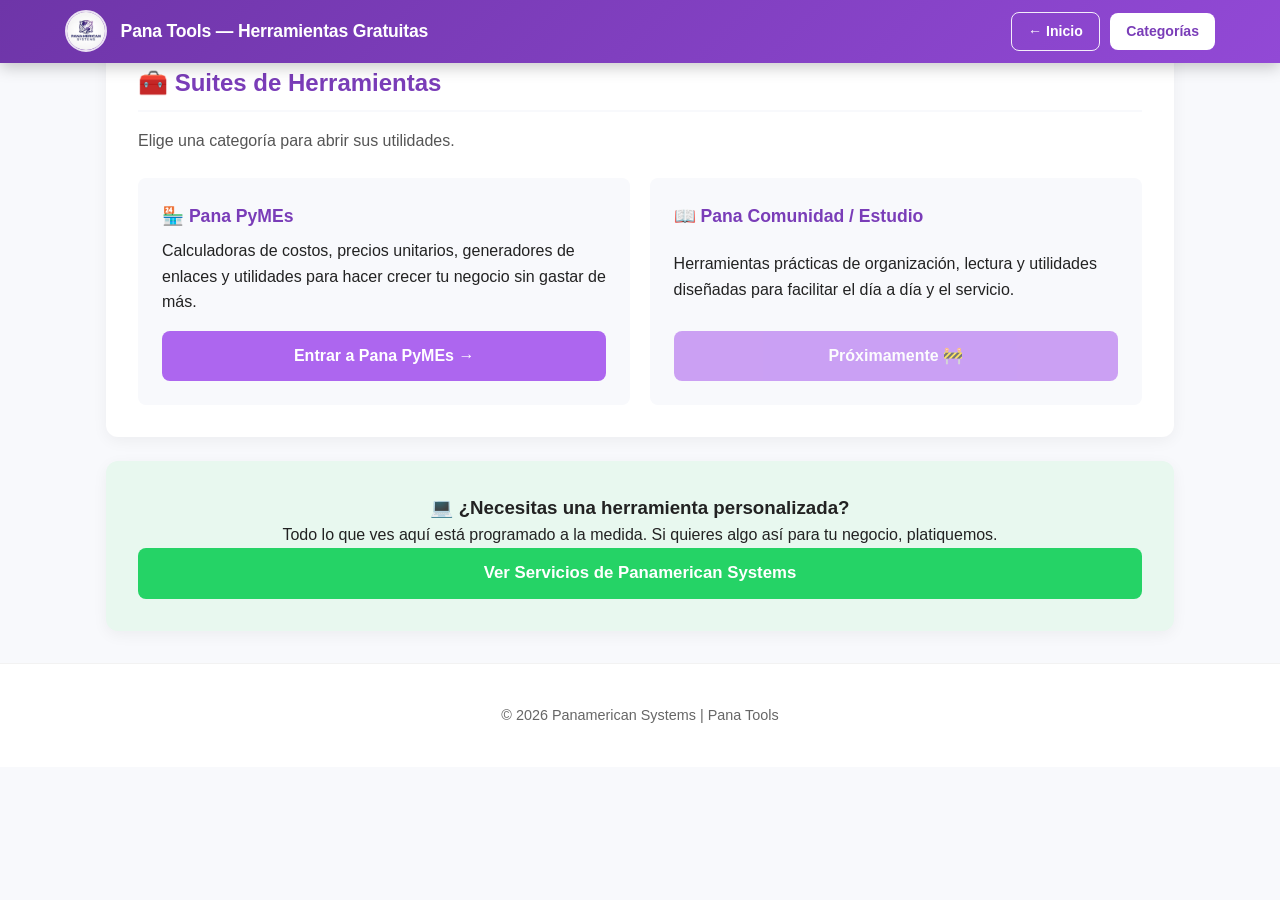
<file: pana_tools/index.html>
<!DOCTYPE html>
<html lang="es">
<head>
    <meta charset="UTF-8">
    <meta name="viewport" content="width=device-width, initial-scale=1.0">
    <title>Pana Tools | Centro de Herramientas by Panamerican Systems</title>
    <meta name="description" content="Herramientas web gratuitas, directas y sin registro creadas por Panamerican Systems.">
    <meta name="theme-color" content="#7a3db8">
    
    <link rel="icon" type="image/jpeg" href="../images/logo-panamerican-systems.jpeg">
    <link rel="stylesheet" href="../css/styles.css">
</head>
<body>

    <!-- Ya nace compacto y estático arriba -->
    <header>
    <nav class="top-navbar is-visible">
        <div class="navbar-container">
            <!-- Izquierda: Logo + Frase/Título -->
            <a href="../index.html" class="navbar-brand">
                <img src="../images/logo-panamerican-systems.jpeg" alt="Logo Panamerican Systems" class="navbar-logo">
                <span class="navbar-title">Pana Tools — Herramientas Gratuitas</span>
            </a>

            <!-- Derecha: Opciones -->
            <div class="navbar-links">
                <a href="../index.html" class="nav-btn-outline">← Inicio</a>
                <a href="#suites" class="nav-btn-solid">Categorías</a>
            </div>
        </div>
    </nav>
    </header>

    <main class="main-container">

        <section id="suites" class="card-section">
            <div class="card">
                <h2>🧰 Suites de Herramientas</h2>
                <p class="section-desc">Elige una categoría para abrir sus utilidades.</p>
                
                <div class="solutions-grid">
                    
                    <div class="solution-card">
                        <h3>🏪 Pana PyMEs</h3>
                        <p>Calculadoras de costos, precios unitarios, generadores de enlaces y utilidades para hacer crecer tu negocio sin gastar de más.</p>
                        <a href="pana_pymes/index.html" class="btn-link">Entrar a Pana PyMEs →</a>
                    </div>

                    <div class="solution-card">
                        <h3>📖 Pana Comunidad / Estudio</h3>
                        <p>Herramientas prácticas de organización, lectura y utilidades diseñadas para facilitar el día a día y el servicio.</p>
                        <a href="#" class="btn-link" style="opacity: 0.6; pointer-events: none;">Próximamente 🚧</a>
                    </div>

                </div>
            </div>
        </section>

        <section class="card-section">
            <div class="card cta-card">
                <h3>💻 ¿Necesitas una herramienta personalizada?</h3>
                <p>Todo lo que ves aquí está programado a la medida. Si quieres algo así para tu negocio, platiquemos.</p>
                <a href="../index.html#servicios" class="btn-whatsapp">Ver Servicios de Panamerican Systems</a>
            </div>
        </section>

    </main>

    <footer>
        <div class="footer-content">
            <p>© 2026 Panamerican Systems | Pana Tools</p>
        </div>
    </footer>

</body>
</html>
</file>
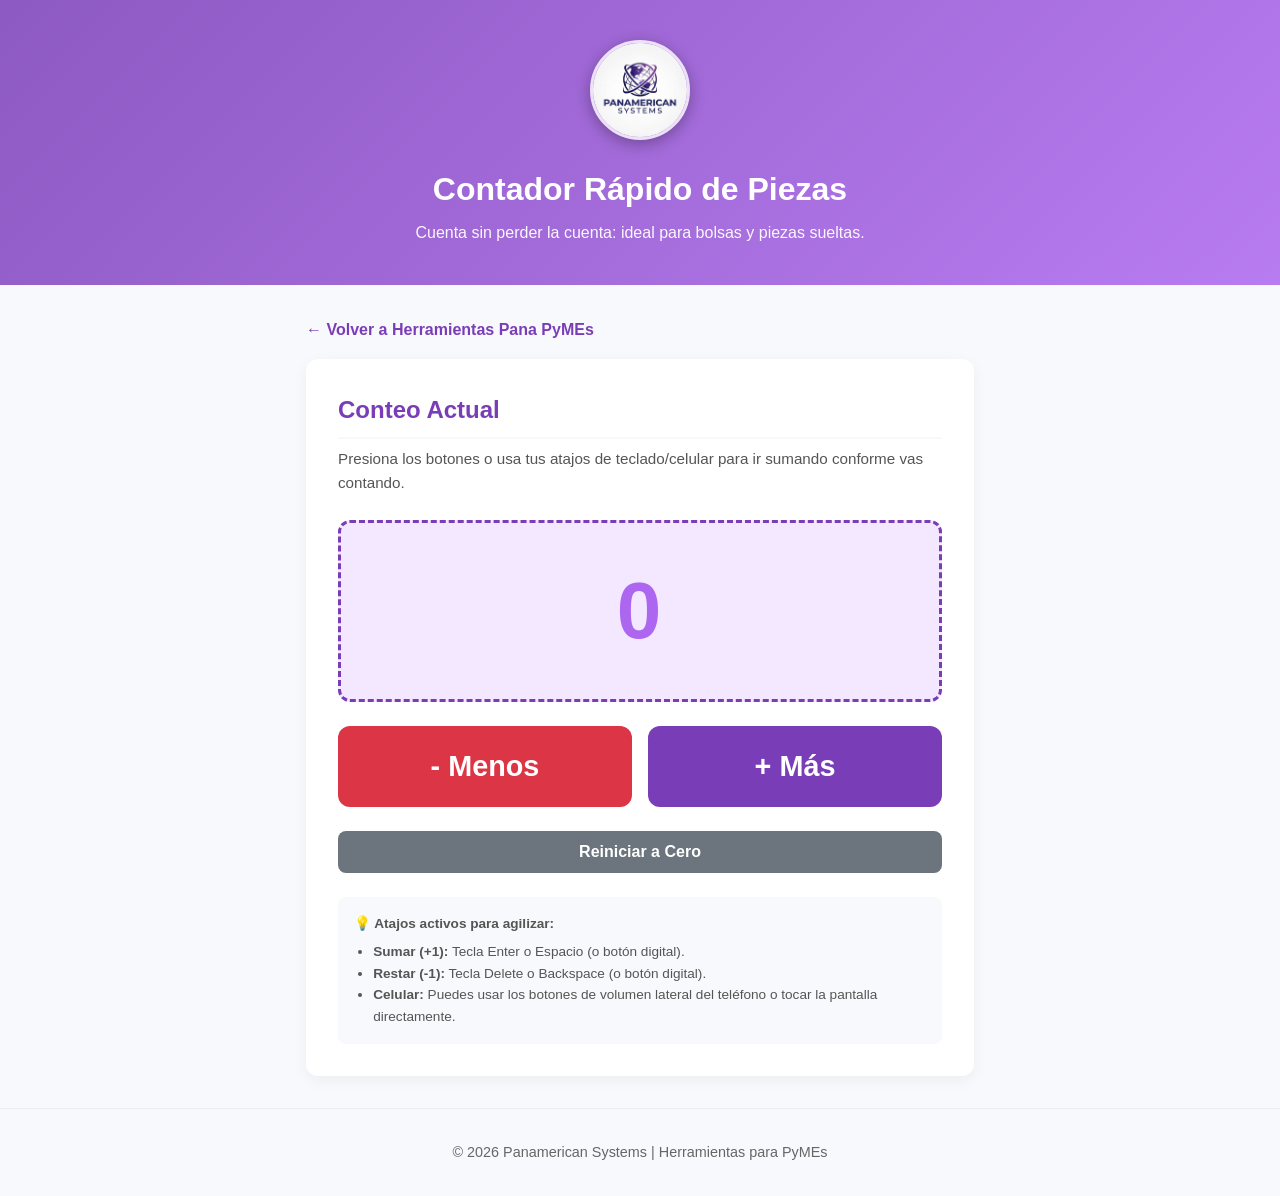
<file: pana_tools/pana_pymes/counter/index.html>
<!DOCTYPE html>
<html lang="es">
<head>
    <meta charset="UTF-8">
    <meta name="viewport" content="width=device-width, initial-scale=1.0">
    <title>Contador Rápido de Mostrador | Panamerican Systems</title>
    
    <!-- Meta SEO y configuración -->
    <meta name="description" content="Contador rápido de piezas sueltas para mostrador con soporte de teclado y botones físicos para PyMEs.">
    
    <!-- Estilos corporativos integrados directamente -->
    <style>
        :root {
            --primary-color: #ad66ef;
            --secondary-color: #7a3db8;
            --bg-color: #f8f9fc;
            --card-bg: #ffffff;
            --text-color: #222222;
            --whatsapp-color: #25d366;
            --border-radius: 12px;
        }

        * {
            box-sizing: border-box;
            margin: 0;
            padding: 0;
            font-family: 'Segoe UI', Tahoma, Geneva, Verdana, sans-serif;
        }

        body {
            background-color: var(--bg-color);
            color: var(--text-color);
            line-height: 1.6;
            overflow-x: hidden; 
        }

        .hero-header {
            background: linear-gradient(135deg, rgba(122, 61, 184, 0.85), rgba(173, 102, 239, 0.85));
            color: #ffffff;
            padding: 2.5rem 1rem;
            text-align: center;
        }

        .logo-container {
            margin-bottom: 1rem;
        }

        .company-logo {
            width: 100px;
            height: 100px;
            object-fit: cover;
            border-radius: 50%;
            border: 3px solid rgba(255, 255, 255, 0.8);
            box-shadow: 0 4px 15px rgba(0, 0, 0, 0.3);
        }

        .hero-header h1 {
            font-size: 2rem;
            margin-bottom: 0.3rem;
        }

        .subtitle {
            font-size: 1rem;
            opacity: 0.95;
        }

        .main-container {
            max-width: 700px;
            margin: 2rem auto;
            padding: 0 1rem;
        }

        .card {
            background: var(--card-bg);
            border-radius: var(--border-radius);
            padding: 2rem;
            margin-bottom: 1.5rem;
            box-shadow: 0 4px 15px rgba(0,0,0,0.05);
            text-align: center;
        }

        .card h2 {
            color: var(--secondary-color);
            margin-bottom: 0.5rem;
            border-bottom: 2px solid var(--bg-color);
            padding-bottom: 0.5rem;
            text-align: left;
        }

        .section-desc {
            color: #555;
            margin-bottom: 1.5rem;
            text-align: left;
            font-size: 0.95rem;
        }

        /* Pantalla del Contador */
        .counter-display {
            font-size: 5rem;
            font-weight: bold;
            color: var(--primary-color);
            background: #f3e8ff;
            border: 3px dashed var(--secondary-color);
            border-radius: var(--border-radius);
            padding: 1.5rem;
            margin: 1.5rem 0;
            letter-spacing: 2px;
        }

        /* Botones Grandes de Control */
        .counter-controls {
            display: grid;
            grid-template-columns: 1fr 1fr;
            gap: 1rem;
            margin-bottom: 1.5rem;
        }

        .btn-counter {
            padding: 1.5rem;
            font-size: 1.8rem;
            font-weight: bold;
            border: none;
            border-radius: var(--border-radius);
            cursor: pointer;
            color: white;
            transition: opacity 0.2s ease, transform 0.1s ease;
        }

        .btn-counter:active {
            transform: scale(0.98);
        }

        .btn-plus {
            background-color: var(--secondary-color);
        }

        .btn-minus {
            background-color: #dc3545;
        }

        .btn-counter:hover {
            opacity: 0.9;
        }

        .btn-reset {
            background-color: #6c757d;
            color: white;
            border: none;
            padding: 0.75rem 1.5rem;
            border-radius: 8px;
            font-weight: bold;
            cursor: pointer;
            width: 100%;
            font-size: 1rem;
        }

        .instructions-box {
            background: var(--bg-color);
            padding: 1rem;
            border-radius: 8px;
            text-align: left;
            font-size: 0.85rem;
            color: #555;
            margin-top: 1.5rem;
        }

        .instructions-box ul {
            padding-left: 1.2rem;
            margin-top: 0.4rem;
        }

        .back-link {
            display: inline-block;
            margin-bottom: 1rem;
            color: var(--secondary-color);
            text-decoration: none;
            font-weight: 600;
        }

        .back-link:hover {
            text-decoration: underline;
        }

        footer {
            text-align: center;
            padding: 2rem 1rem;
            color: #666;
            font-size: 0.9rem;
            border-top: 1px solid rgba(0, 0, 0, 0.05);
            margin-top: 2rem;
        }

        /* Modal personalizado */
        .custom-modal-overlay {
            position: fixed;
            top: 0; left: 0; width: 100%; height: 100%;
            background: rgba(0, 0, 0, 0.5);
            display: flex; justify-content: center; align-items: center;
            z-index: 1000; opacity: 0; visibility: hidden;
            transition: opacity 0.3s ease, visibility 0.3s ease;
        }
        .custom-modal-overlay.active { opacity: 1; visibility: visible; }
        .custom-modal {
            background: var(--card-bg); padding: 2rem;
            border-radius: var(--border-radius); max-width: 350px; width: 90%;
            text-align: center; box-shadow: 0 10px 25px rgba(0,0,0,0.15);
        }
        .custom-modal h3 { color: var(--secondary-color); margin-bottom: 0.5rem; }
        .custom-modal p { color: #555; margin-bottom: 1.2rem; }
        .custom-modal button {
            background: var(--secondary-color); color: white; border: none;
            padding: 0.6rem 1.5rem; border-radius: 8px; font-weight: bold; cursor: pointer; width: 100%;
        }
    </style>
</head>
<body>

    <header class="hero-header">
        <div class="header-container">
            <div class="logo-container">
                <img src="../../../images/logo-panamerican-systems.jpeg" alt="Logo de Panamerican Systems" class="company-logo" onerror="this.style.display='none'">
            </div>
            <h1>Contador Rápido de Piezas</h1>
            <p class="subtitle">Cuenta sin perder la cuenta: ideal para bolsas y piezas sueltas.</p>
        </div>
    </header>

    <main class="main-container">
        <a href="../index.html" class="back-link">← Volver a Herramientas Pana PyMEs</a>

        <div class="card">
            <h2>Conteo Actual</h2>
            <p class="section-desc">Presiona los botones o usa tus atajos de teclado/celular para ir sumando conforme vas contando.</p>

            <!-- Pantalla del contador -->
            <div class="counter-display" id="counterDisplay">0</div>

            <!-- Botones digitales -->
            <div class="counter-controls">
                <button type="button" id="minusBtn" class="btn-counter btn-minus">- Menos</button>
                <button type="button" id="plusBtn" class="btn-counter btn-plus">+ Más</button>
            </div>

            <button type="button" id="resetBtn" class="btn-reset">Reiniciar a Cero</button>

            <!-- Guía rápida de atajos -->
            <div class="instructions-box">
                <strong>💡 Atajos activos para agilizar:</strong>
                <ul>
                    <li><strong>Sumar (+1):</strong> Tecla <code>Enter</code> o <code>Espacio</code> (o botón digital).</li>
                    <li><strong>Restar (-1):</strong> Tecla <code>Delete</code> o <code>Backspace</code> (o botón digital).</li>
                    <li><strong>Celular:</strong> Puedes usar los botones de volumen lateral del teléfono o tocar la pantalla directamente.</li>
                </ul>
            </div>
        </div>
    </main>

    <!-- Modal de alerta -->
    <div id="customAlertModal" class="custom-modal-overlay">
        <div class="custom-modal">
            <h3>Aviso</h3>
            <p id="customAlertMessage">Mensaje</p>
            <button type="button" id="closeCustomModal">Entendido</button>
        </div>
    </div>

    <footer>
        <p>© <span id="currentYear"></span> Panamerican Systems | Herramientas para PyMEs</p>
    </footer>

    <!-- Lógica del Contador -->
    <script>
        document.getElementById('currentYear').textContent = new Date().getFullYear();

        let count = 0;
        const counterDisplay = document.getElementById('counterDisplay');
        const plusBtn = document.getElementById('plusBtn');
        const minusBtn = document.getElementById('minusBtn');
        const resetBtn = document.getElementById('resetBtn');

        const modal = document.getElementById('customAlertModal');
        const alertMsg = document.getElementById('customAlertMessage');
        const closeModal = document.getElementById('closeCustomModal');

        function showAlert(msg) {
            alertMsg.textContent = msg;
            modal.classList.add('active');
        }
        closeModal.addEventListener('click', () => modal.classList.remove('active'));

        function updateDisplay() {
            counterDisplay.textContent = count;
        }

        function increment() {
            count++;
            updateDisplay();
        }

        function decrement() {
            if (count > 0) {
                count--;
                updateDisplay();
            } else {
                showAlert('El contador ya está en cero.');
            }
        }

        function resetCounter() {
            if (count === 0) return;
            if (confirm('¿Deseas reiniciar el contador a 0?')) {
                count = 0;
                updateDisplay();
            }
        }

        // Eventos de botones digitales
        plusBtn.addEventListener('click', increment);
        minusBtn.addEventListener('click', decrement);
        resetBtn.addEventListener('click', resetCounter);

        // Atajos de teclado (Enter/Espacio para sumar, Delete/Backspace para restar)
        document.addEventListener('keydown', function(e) {
            // Evitar que actúe si está enfocado en algún input raro (aunque no hay)
            if (e.key === 'Enter' || e.key === ' ') {
                e.preventDefault();
                increment();
            } else if (e.key === 'Backspace' || e.key === 'Delete') {
                e.preventDefault();
                decrement();
            }
        });

        // Soporte experimental para teclas de volumen en algunos navegadores móviles
        window.addEventListener('keydown', function(e) {
            if (e.key === 'AudioVolumeUp' || e.keyCode === 175) {
                e.preventDefault();
                increment();
            } else if (e.key === 'AudioVolumeDown' || e.keyCode === 176) {
                e.preventDefault();
                decrement();
            }
        });
    </script>
</body>
</html>
</file>
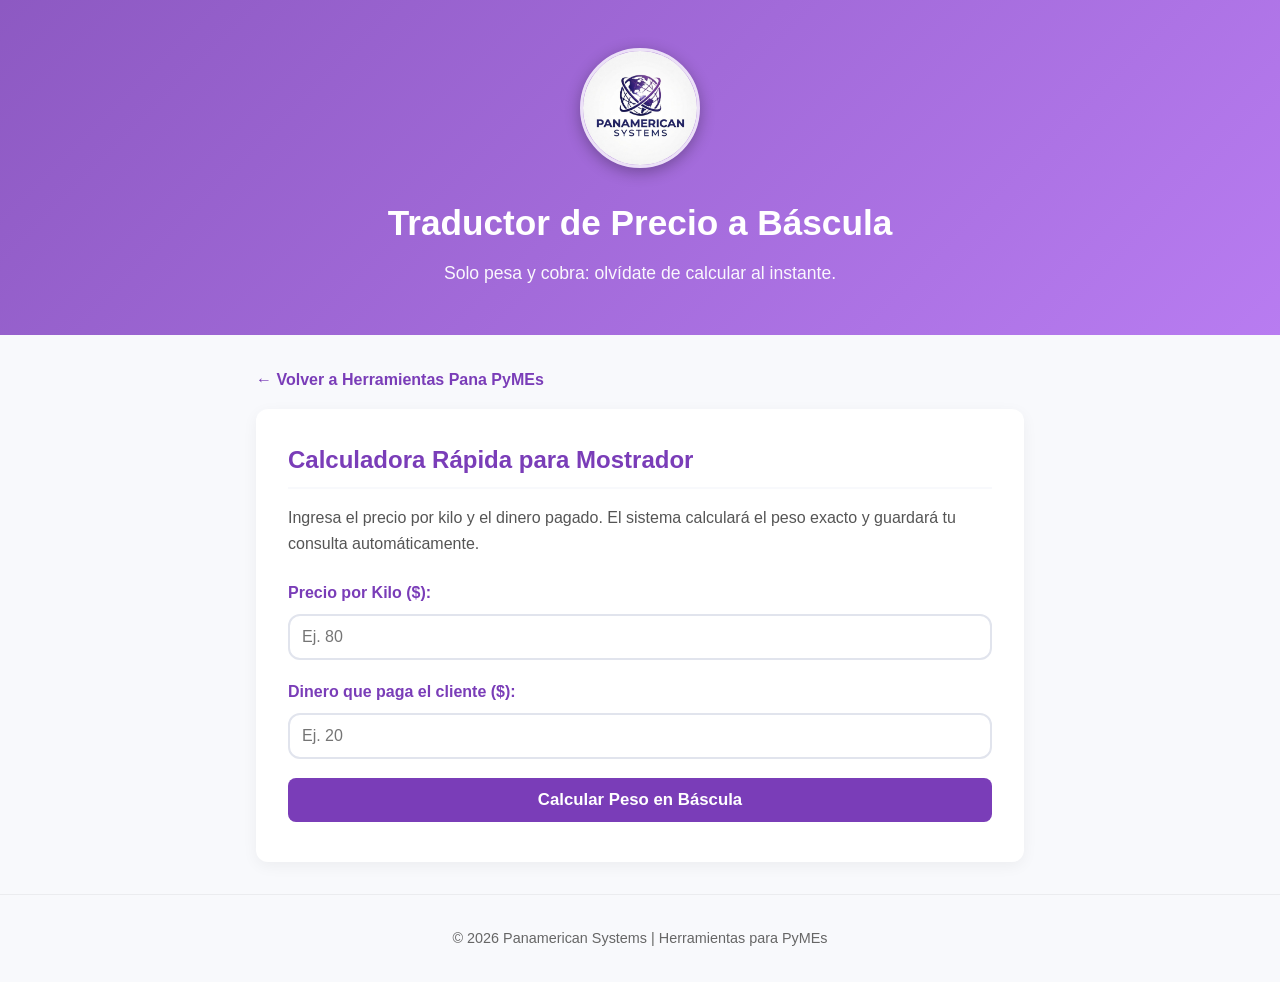
<file: pana_tools/pana_pymes/precio_peso/index.html>
<!DOCTYPE html>
<html lang="es">
<head>
    <meta charset="UTF-8">
    <meta name="viewport" content="width=device-width, initial-scale=1.0">
    <title>Traductor de Precio a Báscula | Panamerican Systems</title>
    
    <!-- Meta SEO y configuración -->
    <meta name="description" content="Traduce el dinero que te pagan al peso exacto en la báscula de forma rápida y sin complicaciones para tu negocio.">
    
    <!-- Estilos corporativos integrados directamente -->
    <style>
        :root {
            --primary-color: #ad66ef;
            --secondary-color: #7a3db8;
            --bg-color: #f8f9fc;
            --card-bg: #ffffff;
            --text-color: #222222;
            --whatsapp-color: #25d366;
            --border-radius: 12px;
        }

        /* Corrección aplicada aquí: selector universal con asterisco (*) */
        * {
            box-sizing: border-box;
            margin: 0;
            padding: 0;
            font-family: 'Segoe UI', Tahoma, Geneva, Verdana, sans-serif;
        }

        body {
            background-color: var(--bg-color);
            color: var(--text-color);
            line-height: 1.6;
            overflow-x: hidden; 
        }

        .hero-header {
            background: linear-gradient(135deg, rgba(122, 61, 184, 0.85), rgba(173, 102, 239, 0.85));
            color: #ffffff;
            padding: 3rem 1rem;
            text-align: center;
        }

        .logo-container {
            margin-bottom: 1.2rem;
        }

        .company-logo {
            width: 120px;
            height: 120px;
            object-fit: cover;
            border-radius: 50%;
            border: 3px solid rgba(255, 255, 255, 0.8);
            box-shadow: 0 4px 15px rgba(0, 0, 0, 0.3);
        }

        .hero-header h1 {
            font-size: 2.2rem;
            margin-bottom: 0.5rem;
        }

        .subtitle {
            font-size: 1.1rem;
            opacity: 0.95;
        }

        .main-container {
            max-width: 800px;
            margin: 2rem auto;
            padding: 0 1rem;
        }

        .card {
            background: var(--card-bg);
            border-radius: var(--border-radius);
            padding: 2rem;
            margin-bottom: 1.5rem;
            box-shadow: 0 4px 15px rgba(0,0,0,0.05);
        }

        .card h2 {
            color: var(--secondary-color);
            margin-bottom: 1rem;
            border-bottom: 2px solid var(--bg-color);
            padding-bottom: 0.5rem;
        }

        .section-desc {
            color: #555;
            margin-bottom: 1.5rem;
        }

        .form-group {
            margin-bottom: 1.2rem;
        }

        .form-group label {
            display: block;
            font-weight: 600;
            margin-bottom: 0.5rem;
            color: var(--secondary-color);
        }

        .form-group input {
            width: 100%;
            padding: 0.75rem;
            border: 2px solid #e1e4ed;
            border-radius: var(--border-radius);
            font-size: 1rem;
            outline: none;
            transition: border-color 0.3s ease;
        }

        .form-group input:focus {
            border-color: var(--primary-color);
        }

        .btn-primary {
            display: inline-block;
            padding: 0.75rem 1.5rem;
            border-radius: 8px;
            text-decoration: none;
            font-weight: bold;
            text-align: center;
            background: var(--secondary-color);
            color: #ffffff;
            width: 100%;
            border: none;
            cursor: pointer;
            font-size: 1.05rem;
            transition: opacity 0.3s ease;
            margin-bottom: 0.5rem;
        }

        .btn-secondary {
            background: #6c757d;
        }

        .btn-danger {
            background: #dc3545;
            font-size: 0.9rem;
            padding: 0.5rem 1rem;
            width: auto;
            margin-top: 1rem;
        }

        .btn-primary:hover, .btn-danger:hover {
            opacity: 0.9;
        }

        .result-box {
            background: #f3e8ff;
            border: 2px dashed var(--secondary-color);
            border-radius: var(--border-radius);
            padding: 1.5rem;
            text-align: center;
            margin-top: 1.5rem;
        }

        .result-box h3 {
            color: var(--secondary-color);
            font-size: 1.3rem;
            margin-bottom: 0.5rem;
        }

        .weight-range {
            font-size: 2.2rem;
            font-weight: bold;
            color: var(--primary-color);
            margin: 0.5rem 0;
        }

        .result-details {
            font-size: 0.95rem;
            color: #555;
            margin-bottom: 1rem;
        }

        .history-list {
            list-style: none;
            margin-top: 1rem;
            max-height: 250px;
            overflow-y: auto;
        }

        .history-item {
            background: var(--bg-color);
            padding: 0.8rem;
            border-radius: 8px;
            margin-bottom: 0.5rem;
            display: flex;
            justify-content: space-between;
            align-items: center;
            font-size: 0.9rem;
        }

        .history-info strong {
            color: var(--secondary-color);
        }

        .back-link {
            display: inline-block;
            margin-bottom: 1rem;
            color: var(--secondary-color);
            text-decoration: none;
            font-weight: 600;
        }

        .back-link:hover {
            text-decoration: underline;
        }

        footer {
            text-align: center;
            padding: 2rem 1rem;
            color: #666;
            font-size: 0.9rem;
            border-top: 1px solid rgba(0, 0, 0, 0.05);
            margin-top: 2rem;
        }

        /* Estilos para el Modal de Alerta Personalizado */
        .custom-modal-overlay {
            position: fixed;
            top: 0;
            left: 0;
            width: 100%;
            height: 100%;
            background: rgba(0, 0, 0, 0.5);
            display: flex;
            justify-content: center;
            align-items: center;
            z-index: 1000;
            opacity: 0;
            visibility: hidden;
            transition: opacity 0.3s ease, visibility 0.3s ease;
        }
        .custom-modal-overlay.active {
            opacity: 1;
            visibility: visible;
        }
        .custom-modal {
            background: var(--card-bg);
            padding: 2rem;
            border-radius: var(--border-radius);
            max-width: 400px;
            width: 90%;
            text-align: center;
            box-shadow: 0 10px 25px rgba(0,0,0,0.15);
            transform: translateY(-20px);
            transition: transform 0.3s ease;
        }
        .custom-modal-overlay.active .custom-modal {
            transform: translateY(0);
        }
        .custom-modal h3 {
            color: var(--secondary-color);
            margin-bottom: 0.8rem;
            font-size: 1.3rem;
        }
        .custom-modal p {
            color: #555;
            margin-bottom: 1.5rem;
            font-size: 1rem;
        }
        .custom-modal button {
            background: var(--secondary-color);
            color: white;
            border: none;
            padding: 0.6rem 1.5rem;
            border-radius: 8px;
            font-weight: bold;
            cursor: pointer;
            width: 100%;
        }
    </style>
</head>
<body>

    <header class="hero-header">
        <div class="header-container">
            <div class="logo-container">
                <img src="../../../images/logo-panamerican-systems.jpeg" alt="Logo de Panamerican Systems" class="company-logo" onerror="this.style.display='none'">
            </div>
            <h1>Traductor de Precio a Báscula</h1>
            <p class="subtitle">Solo pesa y cobra: olvídate de calcular al instante.</p>
        </div>
    </header>

    <main class="main-container">
        <a href="../index.html" class="back-link">← Volver a Herramientas Pana PyMEs</a>

        <div class="card">
            <h2>Calculadora Rápida para Mostrador</h2>
            <p class="section-desc">Ingresa el precio por kilo y el dinero pagado. El sistema calculará el peso exacto y guardará tu consulta automáticamente.</p>

            <div class="form-group">
                <label for="pricePerKg">Precio por Kilo ($):</label>
                <input type="number" id="pricePerKg" placeholder="Ej. 80" step="0.5" inputmode="decimal">
            </div>

            <div class="form-group">
                <label for="moneyPaid">Dinero que paga el cliente ($):</label>
                <input type="number" id="moneyPaid" placeholder="Ej. 20" step="0.5" inputmode="decimal">
            </div>

            <button type="button" id="calculateBtn" class="btn-primary">Calcular Peso en Báscula</button>
            <button type="button" id="newQueryBtn" class="btn-primary btn-secondary" style="display: none;">Nueva Consulta</button>

            <!-- Caja de Resultados -->
            <div id="resultContainer" class="result-box" style="display: none;">
                <h3>Peso Ideal en Báscula</h3>
                <div class="weight-range" id="targetWeightDisplay">0 g</div>
                <div class="result-details" id="rangeDetailsDisplay"></div>
            </div>
        </div>

        <!-- Tarjeta de Historial -->
        <div class="card" id="historyCard" style="display: none;">
            <h2>Historial de Consultas Recientes</h2>
            <p class="section-desc">Tus cálculos anteriores almacenados en este dispositivo.</p>
            <ul class="history-list" id="historyList"></ul>
            <button type="button" id="clearHistoryBtn" class="btn-primary btn-danger">Limpiar Historial</button>
        </div>
    </main>

    <!-- Modal de Alerta Corporativo -->
    <div id="customAlertModal" class="custom-modal-overlay">
        <div class="custom-modal">
            <h3>Aviso Importante</h3>
            <p id="customAlertMessage">Mensaje aquí</p>
            <button type="button" id="closeCustomModal">Entendido</button>
        </div>
    </div>

    <footer>
        <p>© <span id="currentYear"></span> Panamerican Systems | Herramientas para PyMEs</p>
    </footer>

    <!-- Lógica con LocalStorage -->
    <script>
        document.getElementById('currentYear').textContent = new Date().getFullYear();

        const pricePerKgInput = document.getElementById('pricePerKg');
        const moneyPaidInput = document.getElementById('moneyPaid');
        const calculateBtn = document.getElementById('calculateBtn');
        const newQueryBtn = document.getElementById('newQueryBtn');
        const resultContainer = document.getElementById('resultContainer');
        const targetWeightDisplay = document.getElementById('targetWeightDisplay');
        const rangeDetailsDisplay = document.getElementById('rangeDetailsDisplay');
        
        const historyCard = document.getElementById('historyCard');
        const historyList = document.getElementById('historyList');
        const clearHistoryBtn = document.getElementById('clearHistoryBtn');

        // Clave para el localStorage
        const STORAGE_KEY = 'panasyst_scale_history';

        // Cargar historial al iniciar la página
        document.addEventListener('DOMContentLoaded', renderHistory);

        // ==========================================
        // FUNCIONES DEL MODAL CORPORATIVO
        // ==========================================
        function showCustomAlert(message) {
            const modal = document.getElementById('customAlertModal');
            const messageEl = document.getElementById('customAlertMessage');
            messageEl.textContent = message;
            modal.classList.add('active');
        }

        document.getElementById('closeCustomModal').addEventListener('click', function() {
            document.getElementById('customAlertModal').classList.remove('active');
        });
        // ==========================================

        function calculateScale() {
            const priceKg = parseFloat(pricePerKgInput.value);
            const money = parseFloat(moneyPaidInput.value);

            if (!priceKg || priceKg <= 0 || isNaN(priceKg)) {
                showCustomAlert('Por favor ingresa un precio por kilo válido.');
                pricePerKgInput.focus();
                return;
            }

            if (!money || money <= 0 || isNaN(money)) {
                showCustomAlert('Por favor ingresa un monto de dinero válido.');
                moneyPaidInput.focus();
                return;
            }

            const exactGrams = (money / priceKg) * 1000;
            const toleranceMoney = 0.50; 
            const minGrams = ((Math.max(0, money - toleranceMoney)) / priceKg) * 1000;
            const maxGrams = ((money + toleranceMoney) / priceKg) * 1000;

            let weightText = exactGrams >= 1000 ? `${(exactGrams / 1000).toFixed(2)} kg` : `${Math.round(exactGrams)} g`;

            targetWeightDisplay.textContent = weightText;
            rangeDetailsDisplay.innerHTML = `
                Rango práctico: <strong>${Math.round(minGrams)} g</strong> - <strong>${Math.round(maxGrams)} g</strong>
            `;

            resultContainer.style.display = 'block';
            calculateBtn.style.display = 'none';
            newQueryBtn.style.display = 'block';

            // Guardar en el historial
            saveToHistory(priceKg, money, weightText);
        }

        function saveToHistory(priceKg, money, weightText) {
            let history = JSON.parse(localStorage.getItem(STORAGE_KEY)) || [];
            
            const newEntry = {
                priceKg,
                money,
                weightText,
                time: new Date().toLocaleTimeString([], { hour: '2-digit', minute: '2-digit' })
            };

            history.unshift(newEntry);
            if (history.length > 15) history.pop();

            localStorage.setItem(STORAGE_KEY, JSON.stringify(history));
            renderHistory();
        }

        function renderHistory() {
            let history = JSON.parse(localStorage.getItem(STORAGE_KEY)) || [];
            historyList.innerHTML = '';

            if (history.length === 0) {
                historyCard.style.display = 'none';
                return;
            }

            historyCard.style.display = 'block';

            history.forEach(item => {
                const li = document.createElement('li');
                li.className = 'history-item';
                li.innerHTML = `
                    <div class="history-info">
                        <strong>$${item.money}</strong> pagados (a $${item.priceKg}/kg)<br>
                        <span>Peso báscula: <strong>${item.weightText}</strong></span>
                    </div>
                    <span style="font-size: 0.8rem; color: #888;">${item.time}</span>
                `;
                historyList.appendChild(li);
            });
        }

        function resetForm() {
            pricePerKgInput.value = '';
            moneyPaidInput.value = '';
            resultContainer.style.display = 'none';
            newQueryBtn.style.display = 'none';
            calculateBtn.style.display = 'block';
            pricePerKgInput.focus();
        }

        calculateBtn.addEventListener('click', calculateScale);
        newQueryBtn.addEventListener('click', resetForm);

        clearHistoryBtn.addEventListener('click', function() {
            if (confirm('¿Deseas limpiar todo el historial de consultas?')) {
                localStorage.removeItem(STORAGE_KEY);
                renderHistory();
            }
        });

        moneyPaidInput.addEventListener('keypress', function(e) {
            if (e.key === 'Enter') calculateScale();
        });
        pricePerKgInput.addEventListener('keypress', function(e) {
            if (e.key === 'Enter') moneyPaidInput.focus();
        });
    </script>
</body>
</html>
</file>
<file: css/styles.css>
:root {
    --primary-color: #ad66ef;
    --secondary-color: #7a3db8;
    --bg-color: #f8f9fc;
    --card-bg: #ffffff;
    --text-color: #222222;
    --whatsapp-color: #25d366;
    --border-radius: 12px;
}

* {
    box-sizing: border-box;
    margin: 0;
    padding: 0;
    font-family: 'Segoe UI', Tahoma, Geneva, Verdana, sans-serif;
}

body {
    background-color: var(--bg-color);
    color: var(--text-color);
    line-height: 1.6;
    overflow-x: hidden; 
}

/* =========================================================
   BARRA SUPERIOR COMPACTA (FIJA Y SUAVE)
   ========================================================= */
.top-navbar {
    position: fixed;
    top: 0;
    left: 0;
    width: 100%;
    z-index: 1000;
    background: linear-gradient(135deg, #6e35a8, #9249d6);
    box-shadow: 0 4px 15px rgba(0, 0, 0, 0.22);
    padding: 0.65rem 1.5rem;
    
    /* Oculta arriba por defecto en el index principal */
    transform: translateY(-100%);
    opacity: 0;
    pointer-events: none;
    transition: transform 0.35s cubic-bezier(0.22, 1, 0.36, 1), opacity 0.3s ease;
}

/* Clase activa (por scroll en Home o fija desde el inicio en internas) */
.top-navbar.is-visible {
    transform: translateY(0);
    opacity: 1;
    pointer-events: auto;
}

/* Si la página interna solo usa navbar (sin hero), agregamos espacio arriba al body */
body.has-fixed-nav {
    padding-top: 72px;
}

.navbar-container {
    max-width: 1150px;
    margin: 0 auto;
    display: flex;
    align-items: center;
    justify-content: space-between;
    gap: 1rem;
}

/* Bloque Izquierdo: Logo + Frase */
.navbar-brand {
    display: flex;
    align-items: center;
    gap: 0.85rem;
    text-decoration: none;
    color: #ffffff;
}

.navbar-logo {
    width: 42px;
    height: 42px;
    border-radius: 50%;
    object-fit: cover;
    border: 2px solid rgba(255, 255, 255, 0.85);
    flex-shrink: 0;
}

.navbar-title {
    font-weight: 700;
    font-size: 1.1rem;
    letter-spacing: -0.2px;
}

/* Bloque Derecho: Opciones */
.navbar-links {
    display: flex;
    align-items: center;
    gap: 0.65rem;
    flex-wrap: wrap;
}

.nav-btn-solid,
.nav-btn-outline {
    padding: 0.45rem 1rem;
    border-radius: 8px;
    font-size: 0.88rem;
    font-weight: 700;
    text-decoration: none;
    transition: transform 0.2s ease, opacity 0.2s ease;
    white-space: nowrap;
}

.nav-btn-solid {
    background: #ffffff;
    color: var(--secondary-color);
}

.nav-btn-outline {
    background: transparent;
    border: 1.5px solid rgba(255, 255, 255, 0.9);
    color: #ffffff;
}

.nav-btn-solid:hover,
.nav-btn-outline:hover {
    opacity: 0.9;
    transform: translateY(-1px);
}

/* =========================================================
   HERO PRINCIPAL (SIN STICKY PARA EVITAR SALTOS)
   ========================================================= */
.hero-header {
    background: linear-gradient(135deg, rgba(122, 61, 184, 0.92), rgba(173, 102, 239, 0.92)), url('../img/fondo.jpeg');
    background-size: cover;
    background-position: center;
    color: #ffffff;
    padding: 4rem 1rem;
    text-align: center;
}

.logo-container {
    display: flex;
    justify-content: center;
    margin-bottom: 1.5rem;
}

.company-logo {
    width: 140px;
    height: 140px;
    object-fit: cover;
    border-radius: 50%;
    border: 3px solid rgba(255, 255, 255, 0.8);
    box-shadow: 0 4px 15px rgba(0, 0, 0, 0.3);
}

/* Responsivo para celulares */
@media (max-width: 768px) {
    .navbar-container {
        flex-direction: column;
        gap: 0.6rem;
    }
    .navbar-title {
        font-size: 0.98rem;
    }
    .navbar-links {
        width: 100%;
        justify-content: center;
    }
    .nav-btn-solid,
    .nav-btn-outline {
        padding: 0.4rem 0.75rem;
        font-size: 0.8rem;
    }
    body.has-fixed-nav {
        padding-top: 105px;
    }
}

.company-badge {
    background: rgba(255, 255, 255, 0.2);
    padding: 0.4rem 1rem;
    border-radius: 20px;
    font-weight: bold;
    font-size: 0.9rem;
    display: inline-block;
    margin-bottom: 1rem;
}

.hero-header h1 {
    font-size: 2.5rem;
    margin-bottom: 0.5rem;
}

.subtitle {
    font-size: 1.2rem;
    opacity: 0.95;
    margin-bottom: 2rem;
}

.hero-cta {
    display: flex;
    justify-content: center;
    gap: 15px;
    flex-wrap: wrap;
}

/* --- ESTADO COMPACTO (Al hacer scroll en Home o fijo en internas) --- */
.hero-header.header-compact {
    padding: 0.65rem 1.5rem;
    box-shadow: 0 4px 15px rgba(0, 0, 0, 0.2);
    text-align: left;
}

.hero-header.header-compact .header-container {
    max-width: 1100px;
    margin: 0 auto;
    display: flex;
    flex-direction: row;
    align-items: center;
    justify-content: space-between;
    gap: 1rem;
    flex-wrap: wrap;
}

.hero-header.header-compact .header-brand-group {
    flex-direction: row;
    align-items: center;
    gap: 0.85rem;
}

.hero-header.header-compact .logo-container {
    margin-bottom: 0;
}

.hero-header.header-compact .company-logo {
    width: 42px;
    height: 42px;
    border-width: 2px;
}

.hero-header.header-compact h1 {
    font-size: 1.25rem;
    margin: 0;
    line-height: 1.2;
}

.hero-header.header-compact .subtitle {
    display: none;
}

.hero-header.header-compact .hero-cta {
    margin-top: 0;
    gap: 0.6rem;
}

.hero-header.header-compact .hero-cta a {
    padding: 0.45rem 0.95rem;
    font-size: 0.88rem;
    min-height: auto;
}

/* =========================================================
   BOTONES PRINCIPALES
   ========================================================= */
.btn-primary, .btn-whatsapp-outline, .btn-link, .btn-whatsapp {
    display: inline-block;
    padding: 0.75rem 1.5rem;
    border-radius: 8px;
    text-decoration: none;
    font-weight: bold;
    text-align: center;
    min-height: 48px;
    transition: background 0.3s ease, opacity 0.3s ease;
}

.btn-primary {
    background: #ffffff;
    color: var(--secondary-color);
}

.btn-whatsapp-outline {
    background: transparent;
    border: 2px solid #ffffff;
    color: #ffffff;
}

.btn-primary:hover, .btn-whatsapp-outline:hover {
    opacity: 0.9;
}

/* =========================================================
   CONTENEDOR PRINCIPAL Y TARJETAS
   ========================================================= */
.main-container {
    max-width: 1100px;
    margin: 2rem auto;
    padding: 0 1rem;
}

.card {
    background: var(--card-bg);
    border-radius: var(--border-radius);
    padding: 2rem;
    margin-bottom: 1.5rem;
    box-shadow: 0 4px 15px rgba(0,0,0,0.05);
    word-wrap: break-word;
}

.card h2 {
    color: var(--secondary-color);
    margin-bottom: 1rem;
    border-bottom: 2px solid var(--bg-color);
    padding-bottom: 0.5rem;
}

.section-desc {
    color: #555;
    margin-bottom: 1.5rem;
}

.grid-2-col {
    display: grid;
    grid-template-columns: repeat(auto-fit, minmax(280px, 1fr));
    gap: 1.5rem;
}

/* Grillas de Características y Soluciones */
.features-grid, .projects-grid, .solutions-grid {
    display: grid;
    grid-template-columns: repeat(auto-fit, minmax(260px, 1fr));
    gap: 1.2rem;
    margin-top: 1rem;
}

.feature-item, .project-item, .solution-card {
    background: var(--bg-color);
    padding: 1.5rem;
    border-radius: 8px;
    display: flex;
    flex-direction: column;
    justify-content: space-between;
}

.feature-item h3, .project-item h3, .solution-card h3 {
    color: var(--secondary-color);
    margin-bottom: 0.5rem;
    font-size: 1.1rem;
}

.btn-link {
    background: var(--primary-color);
    color: #ffffff;
    margin-top: 1rem;
}

.btn-whatsapp {
    background: var(--whatsapp-color);
    color: #ffffff;
    font-size: 1.05rem;
    width: 100%;
}

.cta-card {
    text-align: center;
    background: #e8f8ef;
}

.steps-list, .faq-list {
    display: flex;
    flex-direction: column;
    gap: 1rem;
    margin-top: 1rem;
}

.steps-list li {
    list-style: none;
    background: var(--bg-color);
    padding: 1rem;
    border-radius: 6px;
}

.faq-item h3 {
    font-size: 1rem;
    color: var(--secondary-color);
    margin-bottom: 0.3rem;
}

footer {
    text-align: center;
    padding: 2.5rem 1rem;
    color: #666;
    font-size: 0.9rem;
    background-color: var(--card-bg);
    border-top: 1px solid rgba(0, 0, 0, 0.05);
    margin-top: 2rem;
}

.footer-content {
    display: flex;
    flex-direction: column;
    gap: 0.5rem;
}

.footer-address {
    font-size: 0.85rem;
    color: #555;
}

.map-link {
    color: var(--secondary-color);
    text-decoration: none;
    font-weight: 500;
}

.map-link:hover {
    text-decoration: underline;
}

/* =========================================================
   ADAPTACIÓN PARA DISPOSITIVOS MÓVILES
   ========================================================= */
@media (max-width: 680px) {
    /* Header grande en móvil */
    .hero-header:not(.header-compact) {
        padding: 2.5rem 1rem;
    }
    .hero-header:not(.header-compact) h1 {
        font-size: 2rem;
    }
    .hero-header:not(.header-compact) .hero-cta {
        flex-direction: column;
    }
    .hero-header:not(.header-compact) .btn-primary,
    .hero-header:not(.header-compact) .btn-whatsapp-outline {
        width: 100%;
    }

    /* Header compacto en móvil */
    .hero-header.header-compact {
        padding: 0.6rem 1rem;
    }
    .hero-header.header-compact .header-container {
        justify-content: center;
    }
    .hero-header.header-compact .hero-cta {
        flex-direction: row;
        width: 100%;
        justify-content: center;
    }
    .hero-header.header-compact .btn-primary,
    .hero-header.header-compact .btn-whatsapp-outline {
        width: auto;
        flex: 1;
    }

    /* Contenido general */
    .card {
        padding: 1.2rem;
    }
    .grid-2-col, .features-grid, .projects-grid, .solutions-grid {
        grid-template-columns: 1fr;
    }
}
</file>
